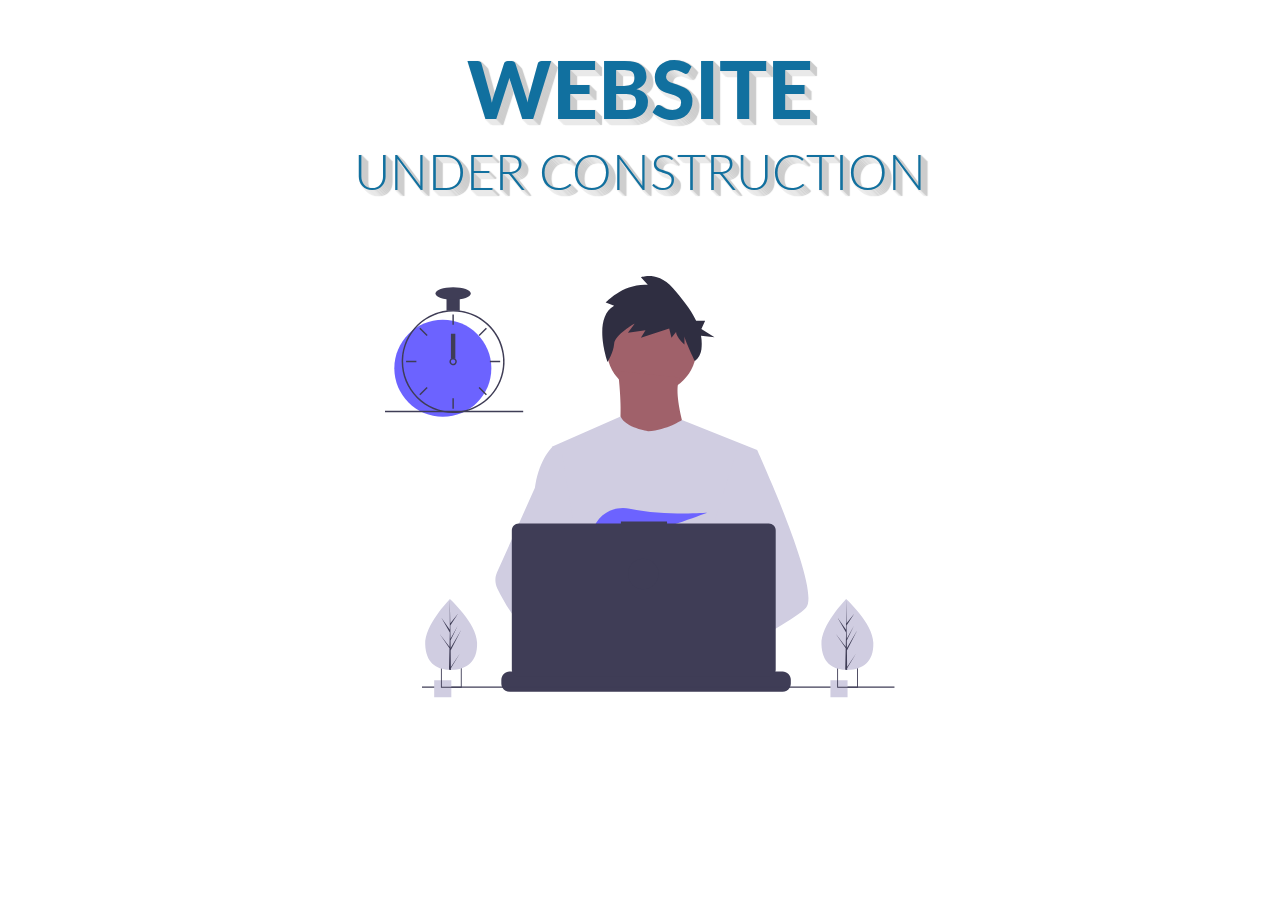
<file: under-construction/index.html>
<!DOCTYPE html>
<html lang="en">
  <head>
    <meta charset="UTF-8" />
    <meta name="viewport" content="width=device-width, initial-scale=1.0" />
    <meta http-equiv="X-UA-Compatible" content="ie=edge" />

    <!-- Bootstrap -->
    <link
      rel="stylesheet"
      href="https://stackpath.bootstrapcdn.com/bootstrap/4.3.1/css/bootstrap.min.css"
      integrity="sha384-ggOyR0iXCbMQv3Xipma34MD+dH/1fQ784/j6cY/iJTQUOhcWr7x9JvoRxT2MZw1T"
      crossorigin="anonymous"
    />
    <!-- Fonts -->
    <link
      href="https://fonts.googleapis.com/css?family=Lato:400,900&display=swap"
      rel="stylesheet"
    />
    <!-- Material ui icons - google web fonts -->
    <link href="https://fonts.googleapis.com/icon?family=Material+Icons"
      rel="stylesheet">
    <!-- CSS -->
    <link rel="stylesheet" href="style.css" />
    <title>BigXcoin</title>
  </head>
  <body>
    <div class="container">
      <div class="row justify-content-center">
        <div class="col-md-10 main-title">
          <h1>Website</h1>
          <h2>under construction</h2>
        </div>
      </div>
      <div class="row align-items-center">
        <div class="col-sm-10 col-md-6 col-lg-6 svg-img p-5">
          <svg
            viewBox="0 0 834 690"
            fill="none"
            xmlns="http://www.w3.org/2000/svg"
          >
            <g id="undraw_dev_productivity_umsq 1" clip-path="url(#clip0)">
              <g id="man">
                <path
                  id="Vector"
                  d="M435.922 191.941C476.534 191.941 509.458 159.018 509.458 118.405C509.458 77.7923 476.534 44.869 435.922 44.869C395.309 44.869 362.385 77.7923 362.385 118.405C362.385 159.018 395.309 191.941 435.922 191.941Z"
                  fill="#A0616A"
                />
                <path
                  id="Vector_2"
                  d="M381.036 155.173C381.036 155.173 394.891 259.616 373.576 271.339C352.261 283.062 500.399 284.128 500.399 284.128C500.399 284.128 467.361 193.54 482.281 165.831L381.036 155.173Z"
                  fill="#A0616A"
                />
                <path
                  id="Vector_3"
                  d="M608.57 284.656L596.25 340.756L570.2 459.446L569.42 465.946L560.43 541.196L554.45 591.186L550.44 624.766C526.06 637.296 508.39 645.946 508.39 645.946C508.39 645.946 506.87 638.326 504.42 628.576C487.31 633.706 455.65 642.216 428.82 643.916C438.59 654.806 443.08 665.036 436.99 672.586C418.61 695.346 342.73 647.666 316.19 629.886C315.572 634.143 315.338 638.447 315.49 642.746L295.18 627.126L297.19 591.186L300.58 530.376L304.84 454.116C303.497 450.851 302.371 447.5 301.47 444.086C295.25 421.966 287.7 377.796 281.91 340.756C277.25 310.946 273.75 285.756 273.01 280.396C272.91 279.696 272.86 279.336 272.86 279.336L385.29 229.656C393.28 248.186 430.59 253.756 430.59 253.756C461.5 251.626 485.73 235.326 485.73 235.326L608.57 284.656Z"
                  fill="#D0CDE1"
                />
                <path
                  id="Vector_4"
                  d="M374.746 48.8468L360.997 43.3423C360.997 43.3423 389.746 11.6915 429.744 14.4439L418.494 2.05865C418.494 2.05865 445.993 -8.95021 470.992 19.9482C484.134 35.1394 499.339 52.996 508.817 73.1112H523.542L517.396 86.643L538.906 100.175L516.828 97.7442C518.144 105.154 518.346 112.719 517.428 120.189C516.48 127.661 512.667 134.473 506.793 139.187C506.793 139.187 489.741 103.891 489.741 98.387V112.148C489.741 112.148 475.992 99.7631 475.992 91.5065L468.492 101.139L464.742 86.0019L418.494 101.139L425.994 88.7543L397.245 92.8826L408.495 77.7452C408.495 77.7452 375.997 95.6348 374.746 110.772C373.497 125.909 363.984 140.253 363.984 140.253C363.984 140.253 338.498 69.4885 374.746 48.8468Z"
                  fill="#2F2E41"
                />
                <g id="rightHand">
                  <path
                    id="Vector_5"
                    d="M516.92 624.636C516.92 624.636 512.16 626.266 504.42 628.576C487.31 633.706 455.65 642.216 428.82 643.916C405.72 645.396 386.2 641.836 382.63 626.766C381.1 620.286 383.27 614.956 388 610.576C402.12 597.486 439 592.796 468.25 591.186C476.51 590.736 484.15 590.526 490.51 590.446C501.31 590.306 508.39 590.526 508.39 590.526L508.56 591.186L516.92 624.636Z"
                    fill="#A0616A"
                  />
                  <path
                    id="Vector_6"
                    d="M688.5 542.566C681.01 550.686 662.45 562.916 639.95 576.156C631.58 581.076 622.67 586.146 613.58 591.186C591.89 603.216 569.18 615.136 550.44 624.766C526.06 637.296 508.39 645.946 508.39 645.946C508.39 645.946 506.87 638.326 504.42 628.576C501.14 615.526 496.2 598.656 491.05 591.186C490.87 590.926 490.69 590.686 490.51 590.446C489.01 588.476 487.5 587.326 486.01 587.326L560.43 541.196L592.59 521.256L569.42 465.946L540.36 396.566L557.9 340.756L575.53 284.656H608.57C608.57 284.656 619.51 308.536 633.5 341.836C635.59 346.816 637.75 352.006 639.95 357.366C668.73 427.366 704.61 525.116 688.5 542.566Z"
                    fill="#D0CDE1"
                  />
                </g>
                <g id="leftHand">
                  <path
                    id="Vector_7"
                    d="M436.99 672.586C418.61 695.346 342.73 647.666 316.19 629.886C310.41 626.016 306.97 623.566 306.97 623.566L331.25 591.186L338.94 580.936C338.94 580.936 345.82 584.586 355.99 590.526C356.36 590.746 356.73 590.966 357.11 591.186C365.88 596.336 376.89 603.066 388 610.576C403.33 620.946 418.83 632.776 428.82 643.916C438.59 654.806 443.08 665.036 436.99 672.586Z"
                    fill="#A0616A"
                  />
                  <path
                    id="Vector_8"
                    d="M355.99 590.526C353.276 590.516 350.567 590.736 347.89 591.186C324.9 595.136 318.12 615.946 316.19 629.886C315.572 634.143 315.338 638.447 315.49 642.746L295.18 627.126L287.78 621.436C269.97 615.226 254.1 604.196 240.34 591.186C228.403 579.7 217.695 567.001 208.39 553.296C199.122 539.788 190.86 525.616 183.67 510.896C181.664 506.788 180.586 502.29 180.512 497.719C180.437 493.148 181.369 488.617 183.24 484.446L208.39 428.396L245.15 346.476C245.42 344.526 245.717 342.619 246.04 340.756C253.33 298.956 272.86 280.396 272.86 280.396H287.78L297.76 340.756L310.16 415.746L301.47 444.086L281.39 509.536L300.58 530.376L355.99 590.526Z"
                    fill="#D0CDE1"
                  />
                </g>
                <path
                  id="Vector_9"
                  d="M372.877 415.806L385.631 430.687C390.37 429.783 395.319 428.721 400.416 427.529L396.752 415.806L405.71 426.256C459.707 412.976 526.637 387.155 526.637 387.155C526.637 387.155 454.38 392.453 400.428 380.666C376.558 375.451 351.998 387.284 342.202 409.669C336.509 422.679 337.403 433.952 357.596 433.952C364.419 433.835 371.224 433.195 377.949 432.037L372.877 415.806Z"
                  fill="#6C63FF"
                />
              </g>
              <g id="allOther">
                <path
                  id="Vector_10"
                  d="M663.65 660.386V666.456C663.654 668.122 663.345 669.774 662.74 671.326C662.472 672.018 662.147 672.687 661.77 673.326C660.579 675.327 658.887 676.983 656.863 678.133C654.838 679.283 652.549 679.887 650.22 679.886H203.67C201.342 679.887 199.053 679.283 197.028 678.133C195.003 676.983 193.312 675.327 192.12 673.326C191.743 672.687 191.419 672.018 191.15 671.326C190.546 669.774 190.237 668.122 190.24 666.456V660.386C190.24 658.622 190.587 656.876 191.262 655.246C191.936 653.616 192.926 652.136 194.173 650.889C195.42 649.641 196.901 648.652 198.53 647.977C200.16 647.303 201.907 646.956 203.67 646.956H229.41V644.126C229.41 644.053 229.425 643.98 229.453 643.912C229.481 643.844 229.522 643.782 229.574 643.73C229.626 643.678 229.688 643.637 229.756 643.608C229.824 643.58 229.897 643.566 229.97 643.566H243.4C243.474 643.566 243.547 643.58 243.615 643.608C243.683 643.637 243.745 643.678 243.797 643.73C243.849 643.782 243.89 643.844 243.918 643.912C243.946 643.98 243.96 644.053 243.96 644.126V646.956H252.35V644.126C252.35 644.053 252.365 643.98 252.393 643.912C252.421 643.844 252.462 643.782 252.514 643.73C252.566 643.678 252.628 643.637 252.696 643.608C252.764 643.58 252.837 643.566 252.91 643.566H266.34C266.414 643.566 266.487 643.58 266.555 643.608C266.623 643.637 266.684 643.678 266.736 643.73C266.789 643.782 266.83 643.844 266.858 643.912C266.886 643.98 266.9 644.053 266.9 644.126V646.956H275.3V644.126C275.3 644.053 275.315 643.98 275.343 643.912C275.371 643.844 275.412 643.782 275.464 643.73C275.516 643.678 275.578 643.637 275.646 643.608C275.714 643.58 275.787 643.566 275.86 643.566H289.29C289.364 643.566 289.437 643.58 289.505 643.608C289.573 643.637 289.634 643.678 289.687 643.73C289.739 643.782 289.78 643.844 289.808 643.912C289.836 643.98 289.85 644.053 289.85 644.126V646.956H298.24V644.126C298.24 644.053 298.255 643.98 298.283 643.912C298.311 643.844 298.352 643.782 298.404 643.73C298.456 643.678 298.518 643.637 298.586 643.608C298.654 643.58 298.727 643.566 298.8 643.566H312.23C312.304 643.566 312.377 643.58 312.445 643.608C312.513 643.637 312.574 643.678 312.626 643.73C312.679 643.782 312.72 643.844 312.748 643.912C312.776 643.98 312.79 644.053 312.79 644.126V646.956H321.18V644.126C321.18 644.053 321.195 643.98 321.223 643.912C321.251 643.844 321.292 643.782 321.344 643.73C321.396 643.678 321.458 643.637 321.526 643.608C321.594 643.58 321.667 643.566 321.74 643.566H335.17C335.244 643.566 335.317 643.58 335.385 643.608C335.453 643.637 335.514 643.678 335.566 643.73C335.619 643.782 335.66 643.844 335.688 643.912C335.716 643.98 335.73 644.053 335.73 644.126V646.956H344.13V644.126C344.13 644.053 344.145 643.98 344.173 643.912C344.201 643.844 344.242 643.782 344.294 643.73C344.346 643.678 344.408 643.637 344.476 643.608C344.544 643.58 344.617 643.566 344.69 643.566H358.12C358.194 643.566 358.267 643.58 358.335 643.608C358.403 643.637 358.464 643.678 358.516 643.73C358.569 643.782 358.61 643.844 358.638 643.912C358.666 643.98 358.68 644.053 358.68 644.126V646.956H367.07V644.126C367.07 644.053 367.085 643.98 367.113 643.912C367.141 643.844 367.182 643.782 367.234 643.73C367.286 643.678 367.348 643.637 367.416 643.608C367.484 643.58 367.557 643.566 367.63 643.566H472.83C472.904 643.566 472.977 643.58 473.045 643.608C473.113 643.637 473.174 643.678 473.227 643.73C473.279 643.782 473.32 643.844 473.348 643.912C473.376 643.98 473.39 644.053 473.39 644.126V646.956H481.79V644.126C481.79 644.053 481.805 643.98 481.833 643.912C481.861 643.844 481.902 643.782 481.954 643.73C482.006 643.678 482.068 643.637 482.136 643.608C482.204 643.58 482.277 643.566 482.35 643.566H495.78C495.928 643.568 496.07 643.627 496.175 643.732C496.279 643.836 496.339 643.978 496.34 644.126V646.956H504.73V644.126C504.73 644.053 504.745 643.98 504.773 643.912C504.801 643.844 504.842 643.782 504.894 643.73C504.946 643.678 505.008 643.637 505.076 643.608C505.144 643.58 505.217 643.566 505.29 643.566H518.72C518.794 643.566 518.867 643.58 518.935 643.608C519.003 643.637 519.065 643.678 519.117 643.73C519.169 643.782 519.21 643.844 519.238 643.912C519.266 643.98 519.28 644.053 519.28 644.126V646.956H527.67V644.126C527.67 644.053 527.685 643.98 527.713 643.912C527.741 643.844 527.782 643.782 527.834 643.73C527.886 643.678 527.948 643.637 528.016 643.608C528.084 643.58 528.157 643.566 528.23 643.566H541.66C541.734 643.566 541.807 643.58 541.875 643.608C541.943 643.637 542.005 643.678 542.057 643.73C542.109 643.782 542.15 643.844 542.178 643.912C542.206 643.98 542.22 644.053 542.22 644.126V646.956H550.62V644.126C550.62 644.053 550.635 643.98 550.663 643.912C550.691 643.844 550.732 643.782 550.784 643.73C550.836 643.678 550.898 643.637 550.966 643.608C551.034 643.58 551.107 643.566 551.18 643.566H564.61C564.757 643.568 564.898 643.628 565.001 643.733C565.104 643.838 565.161 643.979 565.16 644.126V646.956H573.56V644.126C573.56 644.053 573.575 643.98 573.603 643.912C573.631 643.844 573.672 643.782 573.724 643.73C573.776 643.678 573.838 643.637 573.906 643.608C573.974 643.58 574.047 643.566 574.12 643.566H587.55C587.624 643.566 587.697 643.58 587.765 643.608C587.833 643.637 587.895 643.678 587.947 643.73C587.999 643.782 588.04 643.844 588.068 643.912C588.096 643.98 588.111 644.053 588.11 644.126V646.956H596.5V644.126C596.5 644.053 596.515 643.98 596.543 643.912C596.571 643.844 596.612 643.782 596.664 643.73C596.716 643.678 596.778 643.637 596.846 643.608C596.914 643.58 596.987 643.566 597.06 643.566H610.49C610.564 643.566 610.637 643.58 610.705 643.608C610.773 643.637 610.835 643.678 610.887 643.73C610.939 643.782 610.98 643.844 611.008 643.912C611.036 643.98 611.051 644.053 611.05 644.126V646.956H650.22C651.984 646.956 653.731 647.303 655.36 647.977C656.99 648.652 658.471 649.641 659.718 650.889C660.965 652.136 661.954 653.616 662.629 655.246C663.304 656.876 663.651 658.622 663.65 660.386Z"
                  fill="#3F3D56"
                />
                <path
                  id="Vector_11"
                  d="M833.5 671.326H60.5002V673.326H833.5V671.326Z"
                  fill="#3F3D56"
                />
                <path
                  id="Vector_12"
                  d="M627.695 404.757H461.252V401.326H385.78V404.757H218.651C215.665 404.757 212.801 405.943 210.69 408.054C208.579 410.166 207.392 413.029 207.392 416.015V643.927C207.392 646.913 208.578 649.776 210.69 651.888C212.801 653.999 215.665 655.185 218.651 655.185H627.695C630.68 655.185 633.544 653.999 635.656 651.888C637.767 649.776 638.953 646.913 638.953 643.927V416.015C638.953 414.537 638.662 413.073 638.096 411.707C637.53 410.341 636.701 409.1 635.656 408.054C634.61 407.009 633.369 406.179 632.003 405.614C630.637 405.048 629.173 404.757 627.695 404.757Z"
                  fill="#3F3D56"
                />
                <path
                  id="Vector_13"
                  d="M108.446 661.223H80.446V689.223H108.446V661.223Z"
                  fill="#D0CDE1"
                />
                <path
                  id="Vector_14"
                  d="M91.45 639.223V673.223H125.45V639.223H91.45ZM123.97 671.743H92.92V640.703H123.97V671.743Z"
                  fill="#3F3D56"
                />
                <path
                  id="Vector_15"
                  d="M756.446 661.223H728.446V689.223H756.446V661.223Z"
                  fill="#D0CDE1"
                />
                <path
                  id="Vector_16"
                  d="M739.45 639.223V673.223H773.45V639.223H739.45ZM771.97 671.743H740.92V640.703H771.97V671.743Z"
                  fill="#3F3D56"
                />
                <path
                  id="Vector_17"
                  d="M94.5801 230.113C138.399 230.113 173.921 194.591 173.921 150.773C173.921 106.954 138.399 71.4324 94.5801 71.4324C50.7616 71.4324 15.2396 106.954 15.2396 150.773C15.2396 194.591 50.7616 230.113 94.5801 230.113Z"
                  fill="#6C63FF"
                />
                <path
                  id="Vector_18"
                  d="M122.229 56.49C115.045 55.5764 107.775 55.5764 100.591 56.49C84.5863 58.5914 69.5206 65.2399 57.1812 75.6466C44.8419 86.0533 35.747 99.7814 30.9756 115.202C28.8056 122.229 27.5767 129.514 27.3211 136.864C27.2851 137.886 27.261 138.92 27.261 139.954C27.2833 162.265 36.1561 183.655 51.9323 199.431C67.7084 215.208 89.0991 224.08 111.41 224.103C113.201 224.103 114.992 224.043 116.759 223.934C120.908 223.674 125.03 223.103 129.093 222.227C148.495 218.055 165.798 207.161 177.947 191.468C190.096 175.776 196.308 156.295 195.487 136.467C194.666 116.638 186.864 97.7381 173.459 83.104C160.054 68.4699 141.909 59.0436 122.229 56.49H122.229ZM137.748 217.347H137.736C130.959 219.659 123.905 221.062 116.759 221.518C114.992 221.638 113.201 221.698 111.41 221.698C89.7379 221.672 68.9613 213.051 53.6369 197.727C38.3126 182.402 29.6917 161.626 29.6652 139.954C29.6652 138.92 29.6892 137.886 29.7253 136.864C30.5517 115.744 39.5159 95.7617 54.7414 81.1009C69.9669 66.4401 90.2733 58.2371 111.41 58.209C130.776 58.2101 149.513 65.0866 164.283 77.6132C179.052 90.1399 188.895 107.503 192.057 126.61C195.22 145.716 191.496 165.325 181.55 181.942C171.604 198.559 156.082 211.106 137.748 217.347H137.748Z"
                  fill="#3F3D56"
                />
                <path
                  id="Vector_19"
                  d="M112.612 63.0175H110.208V79.8473H112.612V63.0175Z"
                  fill="#3F3D56"
                />
                <path
                  id="Vector_20"
                  d="M57.8578 84.7016L56.1577 86.4017L68.0582 98.3021L69.7582 96.6021L57.8578 84.7016Z"
                  fill="#3F3D56"
                />
                <path
                  id="Vector_21"
                  d="M34.4738 138.752V141.156H51.3035V138.752H34.4738Z"
                  fill="#3F3D56"
                />
                <path
                  id="Vector_22"
                  d="M56.1577 193.506L57.8578 195.206L69.7582 183.305L68.0582 181.605L56.1577 193.506Z"
                  fill="#3F3D56"
                />
                <path
                  id="Vector_23"
                  d="M153.061 96.602L154.762 98.3021L166.662 86.4016L164.962 84.7016L153.061 96.602Z"
                  fill="#3F3D56"
                />
                <path
                  id="Vector_24"
                  d="M171.516 138.752V141.156H188.346V138.752H171.516Z"
                  fill="#3F3D56"
                />
                <path
                  id="Vector_25"
                  d="M154.762 181.605L153.061 183.305L164.962 195.206L166.662 193.506L154.762 181.605Z"
                  fill="#3F3D56"
                />
                <path
                  id="Vector_26"
                  d="M112.612 200.06H110.208V216.89H112.612V200.06Z"
                  fill="#3F3D56"
                />
                <path
                  id="Vector_27"
                  d="M122.229 35.3686H100.591V57.0069H122.229V35.3686Z"
                  fill="#3F3D56"
                />
                <path
                  id="Vector_28"
                  d="M111.41 38.975C127.344 38.975 140.261 34.4002 140.261 28.7569C140.261 23.1136 127.344 18.5388 111.41 18.5388C95.4759 18.5388 82.5588 23.1136 82.5588 28.7569C82.5588 34.4002 95.4759 38.975 111.41 38.975Z"
                  fill="#3F3D56"
                />
                <path
                  id="Vector_29"
                  d="M226 220.44H0V222.844H226V220.44Z"
                  fill="#3F3D56"
                />
              </g>
              <g id="clock">
                <path
                  id="Vector_30"
                  d="M115.016 94.2729H107.803V135.145H115.016V94.2729Z"
                  fill="#3F3D56"
                />
                <path
                  id="Vector_31"
                  d="M115.016 135.145C113.976 134.365 112.71 133.943 111.41 133.943C110.109 133.943 108.844 134.365 107.803 135.145C107.091 135.686 106.505 136.375 106.084 137.165C105.552 138.181 105.322 139.329 105.421 140.473C105.52 141.616 105.944 142.707 106.643 143.617C107.343 144.527 108.288 145.218 109.368 145.608C110.447 145.998 111.616 146.07 112.735 145.817C113.855 145.564 114.878 144.996 115.685 144.179C116.492 143.363 117.048 142.333 117.288 141.211C117.528 140.088 117.441 138.921 117.039 137.846C116.636 136.771 115.934 135.834 115.016 135.145H115.016ZM111.41 143.56C110.454 143.557 109.539 143.176 108.863 142.501C108.187 141.825 107.806 140.909 107.803 139.954C107.808 139.224 108.03 138.513 108.441 137.91C108.793 137.4 109.271 136.989 109.828 136.718C110.385 136.447 111.003 136.324 111.622 136.361C112.241 136.398 112.84 136.595 113.361 136.931C113.881 137.267 114.306 137.732 114.595 138.281C114.883 138.83 115.025 139.444 115.007 140.063C114.988 140.683 114.811 141.288 114.49 141.818C114.17 142.349 113.718 142.788 113.179 143.093C112.639 143.399 112.03 143.559 111.41 143.56V143.56Z"
                  fill="#3F3D56"
                />
              </g>
              <g id="leftTree">
                <path
                  id="Vector_32"
                  d="M150.594 599.754C151.527 631.704 132.859 643.413 109.43 644.097C108.886 644.113 108.345 644.123 107.805 644.126C106.719 644.135 105.643 644.117 104.577 644.072C83.3891 643.193 66.6173 631.945 65.7495 602.232C64.8515 571.482 103.018 531.529 105.882 528.574L105.887 528.571C105.996 528.458 106.052 528.402 106.052 528.402C106.052 528.402 149.661 567.807 150.594 599.754Z"
                  fill="#D0CDE1"
                />
                <path
                  id="Vector_33"
                  d="M107.744 639.255L122.626 617.124L107.774 641.636L107.805 644.126C106.719 644.135 105.643 644.117 104.577 644.072L105.316 612.06L105.295 611.813L105.323 611.766L105.393 608.741L89.0953 585.078L105.374 606.477L105.432 607.116L105.989 582.93L91.9123 558.397L106.029 578.681L105.882 528.574L105.882 528.407L105.887 528.571L106.822 568.062L119.651 552.021L106.864 571.464L107.144 593.098L118.949 571.984L107.187 596.279L107.343 608.309L124.512 578.897L107.395 612.505L107.744 639.255Z"
                  fill="#3F3D56"
                />
              </g>
              <g id="righTree">
                <path
                  id="Vector_34"
                  d="M798.594 599.754C799.527 631.704 780.859 643.413 757.43 644.097C756.886 644.113 756.345 644.123 755.805 644.126C754.719 644.135 753.643 644.117 752.577 644.072C731.389 643.193 714.617 631.945 713.75 602.232C712.852 571.482 751.018 531.529 753.882 528.574L753.887 528.571C753.996 528.458 754.052 528.402 754.052 528.402C754.052 528.402 797.661 567.807 798.594 599.754Z"
                  fill="#D0CDE1"
                />
                <path
                  id="Vector_35"
                  d="M755.744 639.255L770.626 617.124L755.774 641.636L755.805 644.126C754.719 644.135 753.643 644.117 752.577 644.072L753.316 612.06L753.295 611.813L753.323 611.766L753.393 608.741L737.095 585.078L753.374 606.477L753.432 607.116L753.989 582.93L739.912 558.397L754.029 578.681L753.882 528.574L753.882 528.407L753.887 528.571L754.822 568.062L767.651 552.021L754.864 571.464L755.144 593.098L766.949 571.984L755.187 596.279L755.343 608.309L772.512 578.897L755.395 612.505L755.744 639.255Z"
                  fill="#3F3D56"
                />
              </g>
              <g id="pc-circle">
                <path
                  id="Vector_36"
                  d="M422.5 512.326C436.307 512.326 447.5 501.133 447.5 487.326C447.5 473.519 436.307 462.326 422.5 462.326C408.693 462.326 397.5 473.519 397.5 487.326C397.5 501.133 408.693 512.326 422.5 512.326Z"
                  fill="#3F3D56"
                />
              </g>
            </g>
            <defs>
              <clipPath id="clip0">
                <rect width="833.5" height="689.223" fill="white" />
              </clipPath>
            </defs>
          </svg>
        </div>
      </div>
     
    </div>
      <!-- <footer class="footer">
        <div class="container text-center">
          <span>your-website-name.com</span>
        </div>
      </footer> -->

    <!-- Optional JavaScript -->
    <!-- jQuery first, then Popper.js, then Bootstrap JS -->
    <script
      src="https://code.jquery.com/jquery-3.3.1.slim.min.js"
      integrity="sha384-q8i/X+965DzO0rT7abK41JStQIAqVgRVzpbzo5smXKp4YfRvH+8abtTE1Pi6jizo"
      crossorigin="anonymous"
    ></script>
    <script
      src="https://cdnjs.cloudflare.com/ajax/libs/popper.js/1.14.3/umd/popper.min.js"
      integrity="sha384-ZMP7rVo3mIykV+2+9J3UJ46jBk0WLaUAdn689aCwoqbBJiSnjAK/l8WvCWPIPm49"
      crossorigin="anonymous"
    ></script>
    <script
      src="https://stackpath.bootstrapcdn.com/bootstrap/4.1.3/js/bootstrap.min.js"
      integrity="sha384-ChfqqxuZUCnJSK3+MXmPNIyE6ZbWh2IMqE241rYiqJxyMiZ6OW/JmZQ5stwEULTy"
      crossorigin="anonymous"
    ></script>
  </body>
</html>
</file>
<file: under-construction/style.css>
*{
    margin: 0;
    padding: 0;
    box-sizing: border-box;
}

html{
    font-size: 62.5%; /* 1rem = 10px */
}

body{
    font-family: "Lato", sans-serif;
    font-weight: 400;
    line-height: 1.7;
    color: #777;
    
}

.main-title{
    text-align: center;
    margin-top: 4rem;
    margin-bottom: 8rem;
    text-shadow: 
    1px 0px 1px #ccc, 0px 1px 1px #eee, 
    2px 1px 1px #ccc, 1px 2px 1px #eee,
    3px 2px 1px #ccc, 2px 3px 1px #eee,
    4px 3px 1px #ccc, 3px 4px 1px #eee,
    5px 4px 1px #ccc, 4px 5px 1px #eee,
    6px 5px 1px #ccc, 5px 6px 1px #eee,
    7px 6px 1px #ccc;
}

.main-title h1{
    font-size: 7rem;
    text-transform: uppercase;
    font-weight: 800;
    
}

.main-title h1, .main-title h2 {
    color: #11709f !important;
}

.main-title h2{
    font-size: 4rem;
    font-weight: 300;
    text-transform: uppercase;
}

.svg-img{
   display: block;
   margin: auto;
}

svg{
    display: block;
   margin: auto;
}

#clock{
    animation: clockHand 5s infinite linear;
    
    
    transform-box: fill-box;
    transform-origin: bottom;
}

#leftTree, #righTree{
    animation: tree 2s ease-in-out infinite alternate;
    transform-box: fill-box;
    transform-origin: bottom;
}

#man{
    animation: manBody 1s ease-in-out infinite alternate;
    transform-box: fill-box;
    transform-origin: bottom;
}

#pc-circle{
    fill: #6ace66;
    stroke-width: 4;
    animation: change-light 4s linear infinite alternate;
}

.footer {
    position: absolute;
    bottom: 0;
    width: 100%;
    height: 35px;
    line-height: 35px;
    background-color: #f5f5f5;
    font-size: 1.3rem;
}

@keyframes clockHand{
    from{
        transform: rotateZ(0deg);
    }
    from{
        transform: rotateZ(-360deg);
    }
}

@keyframes manBody{
    from{
        transform: rotateX(0deg);
    }
    to{
        transform: rotateX(10deg);
    }
}

@keyframes tree{
    from{
        transform: rotateZ(10deg);
    }
    to{
        transform: rotateZ(-20deg);
    }
}

@keyframes change-light {
    0% {
        stroke: #cd61f8;
      }
      25% {
        stroke: #6ace66;
      }
      75% {
        stroke: #2995c0;
      }
      100% {
        stroke: #e92949;
      }
  }

  /* Media Queries */

  @media (min-width: 640px){
    .main-title h1{
        font-size: 5rem;
        text-transform: uppercase;
        font-weight: 700;
        color: #555;
    }
    
    .main-title h2{
        font-size: 3rem;
        font-weight: 300;
        text-transform: uppercase;
    }
    
     
    }
     
    @media (min-width: 768px){
        .main-title h1{
            font-size: 6rem;
            text-transform: uppercase;
            font-weight: 800;
            color: #555;
        }
        
        .main-title h2{
            font-size: 4rem;
            font-weight: 300;
            text-transform: uppercase;
        }
    
     
    }
     
    @media (min-width: 1024px){
     
        .main-title h1{
            font-size: 7rem;
            text-transform: uppercase;
            font-weight: 900;
            color: #555;
        }
        
        .main-title h2{
            font-size: 5rem;
            font-weight: 300;
            text-transform: uppercase;
        }
     
    }
     
    @media (min-width: 1200px){
     
        .main-title h1{
            font-size: 8rem;
            text-transform: uppercase;
            font-weight: 900;
            color: #555;
        }
        
        .main-title h2{
            font-size: 5rem;
            font-weight: 300;
            text-transform: uppercase;
        }

        .main-title{
            text-align: center;
            margin-top: 4rem;
            margin-bottom: 4rem;
        }
        
     
    }
</file>
